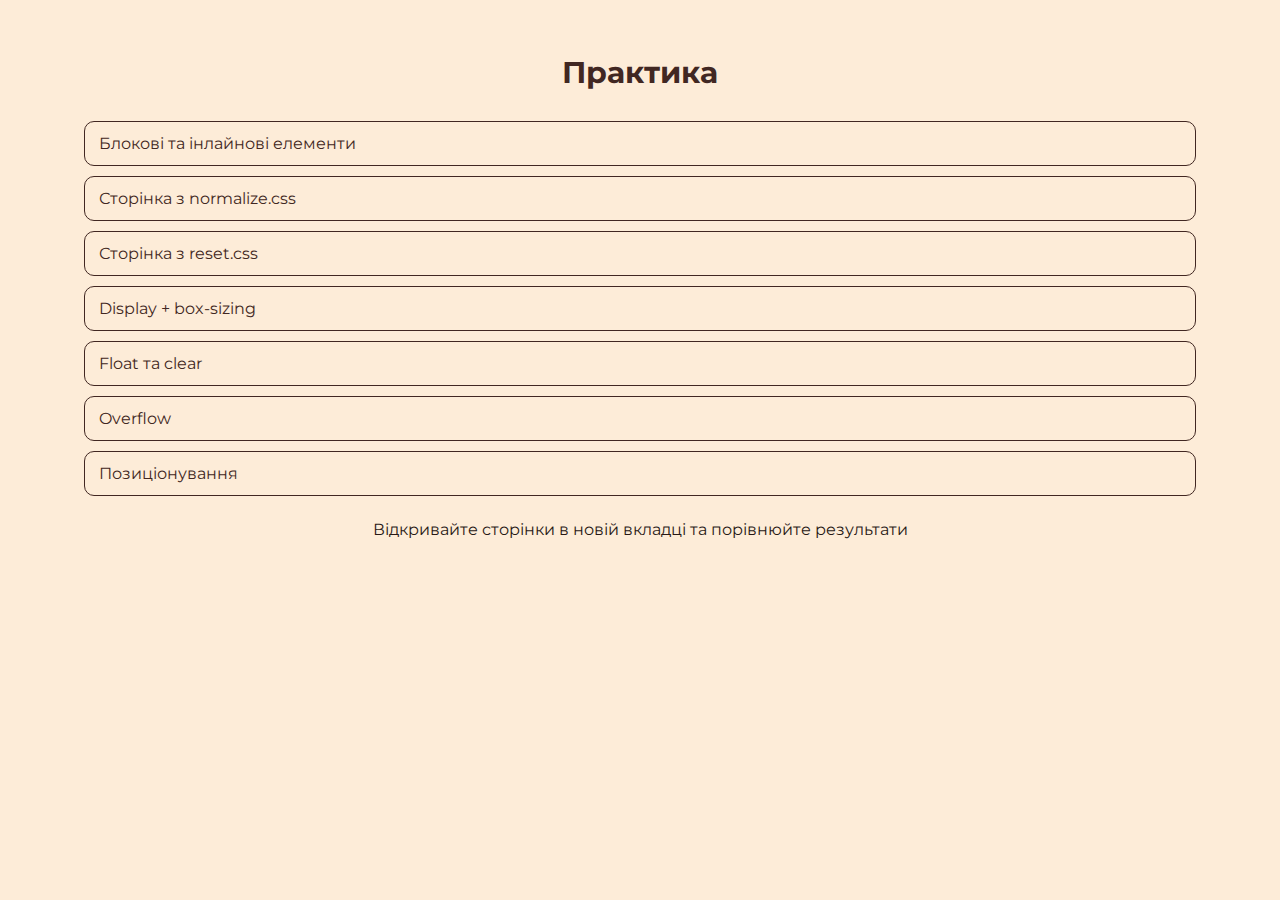
<file: index.html>
<!DOCTYPE html>
<html lang="uk">

<head>
  <meta charset="UTF-8">
  <meta name="viewport" content="width=device-width, initial-scale=1.0">
  <title>Блоки, потоки, позиціонування</title>
  <link rel="preconnect" href="https://fonts.googleapis.com">
  <link rel="preconnect" href="https://fonts.gstatic.com" crossorigin>
  <link
    href="https://fonts.googleapis.com/css2?family=Montserrat:ital,wght@0,100..900;1,100..900&family=Raleway:ital,wght@0,100..900;1,100..900&display=swap"
    rel="stylesheet">
  <link rel="stylesheet" href="./css/styles.css">
</head>

<body>
  <section class="container">
    <h1 class="hero-title">Практика</h1>
    <ul class="hero-list">
      <li class="hero-items"><a class="hero-link" href="blocks-inline.html">Блокові та інлайнові елементи</a></li>
      <li class="hero-items"><a class="hero-link" href="normalize.html">Сторінка з normalize.css</a></li>
      <li class="hero-items"><a class="hero-link" href="reset.html">Сторінка з reset.css</a></li>
      <li class="hero-items"><a class="hero-link" href="display-boxsizing.html">Display + box-sizing</a></li>
      <li class="hero-items"><a class="hero-link" href="float-clear.html">Float та clear</a></li>
      <li class="hero-items"><a class="hero-link" href="overflow.html">Overflow</a></li>
      <li class="hero-items"><a class="hero-link" href="positioning.html">Позиціонування</a></li>
    </ul>
    <footer class="hero-footer">Відкривайте сторінки в новій вкладці та порівнюйте результати</footer>
  </section>
</body>

</html>
</file>
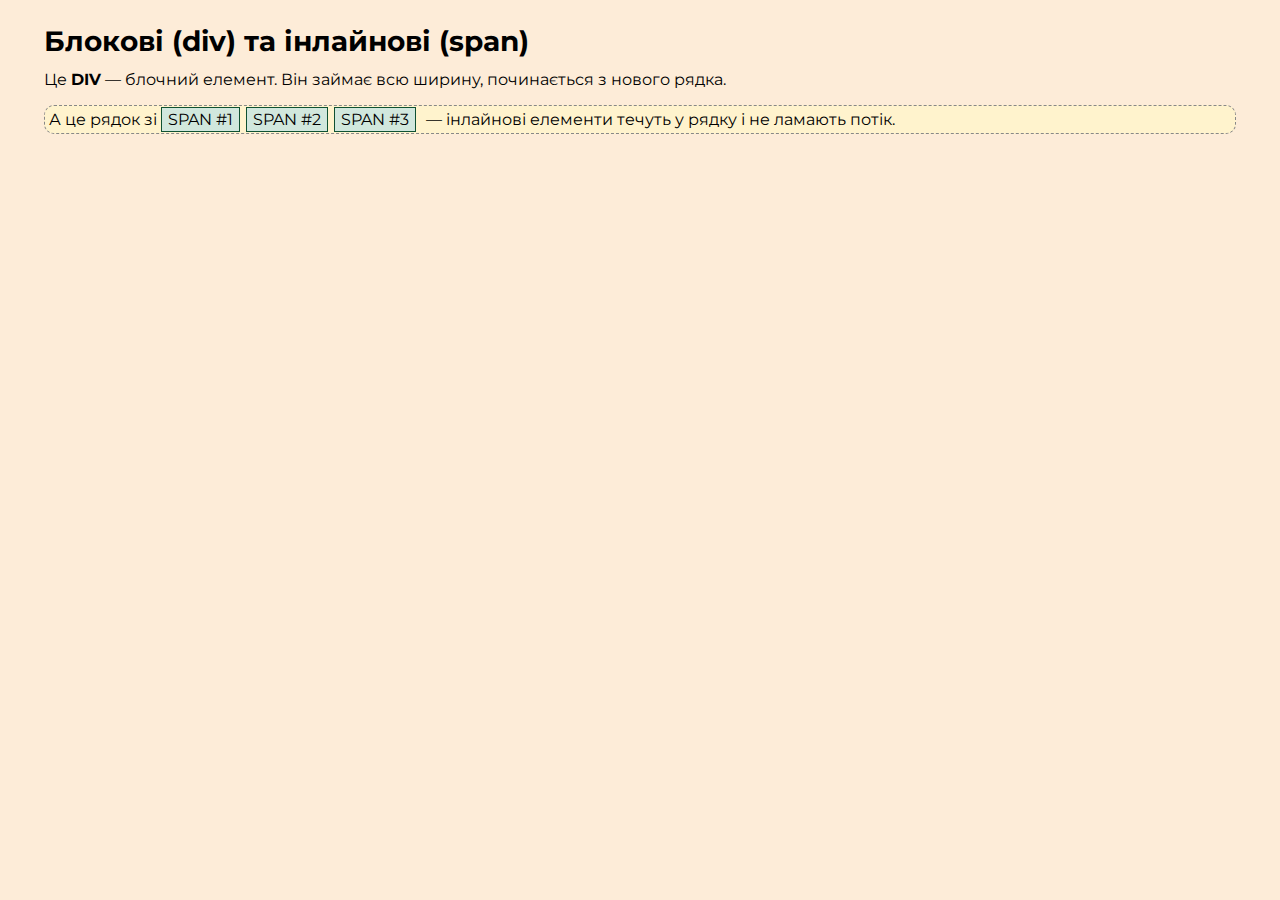
<file: blocks-inline.html>
<!DOCTYPE html>
<html lang="uk">

<head>
  <meta charset="UTF-8">
  <meta name="viewport" content="width=device-width,initial-scale=1">
  <title>Блокові та інлайнові</title>
  <link rel="preconnect" href="https://fonts.googleapis.com">
  <link rel="preconnect" href="https://fonts.gstatic.com" crossorigin>
  <link
    href="https://fonts.googleapis.com/css2?family=Montserrat:ital,wght@0,100..900;1,100..900&family=Raleway:ital,wght@0,100..900;1,100..900&display=swap"
    rel="stylesheet">
  <link rel="stylesheet" href="./css/styles.css">
</head>

<body>
  <div class="container">
    <h1>Блокові (div) та інлайнові (span)</h1>
    <div class="box">Це <b>DIV</b> — блочний елемент. Він займає всю ширину, починається з нового рядка.</div>
    <p class="inline-demo">
      А це рядок зі <span>SPAN #1</span><span>SPAN #2</span><span>SPAN #3</span> —
      інлайнові елементи течуть у рядку і не ламають потік.
    </p>
  </div>
</body>

</html>
</file>
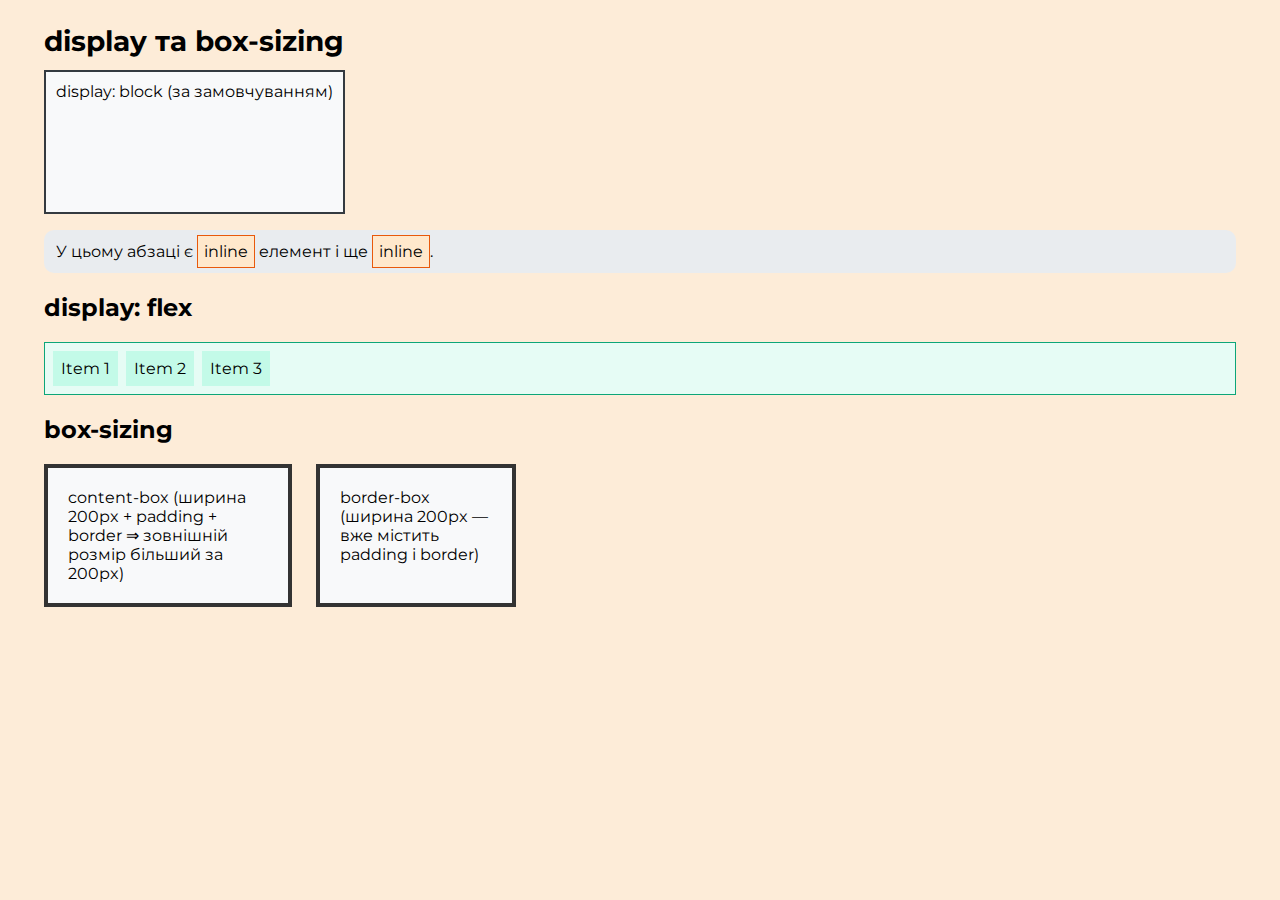
<file: display-boxsizing.html>
<!DOCTYPE html>
<html lang="uk">

<head>
  <meta charset="UTF-8">
  <meta name="viewport" content="width=device-width,initial-scale=1">
  <title>display та box-sizing</title>
  <link rel="preconnect" href="https://fonts.googleapis.com">
  <link rel="preconnect" href="https://fonts.gstatic.com" crossorigin>
  <link
    href="https://fonts.googleapis.com/css2?family=Montserrat:ital,wght@0,100..900;1,100..900&family=Raleway:ital,wght@0,100..900;1,100..900&display=swap"
    rel="stylesheet">
  <link rel="stylesheet" href="./css/styles.css">
</head>

<body>
  <div class="container">
    <h1>display та box-sizing</h1>

    <div class="row">
      <div class="b">display: block (за замовчуванням)</div>
    </div>
    <p>У цьому абзаці є <span class="i">inline</span> елемент і ще <span class="i">inline</span>.</p>

    <h2>display: flex</h2>
    <div class="fl">
      <div>Item 1</div>
      <div>Item 2</div>
      <div>Item 3</div>
    </div>

    <h2>box-sizing</h2>
    <div class="row">
      <div class="bx content">content-box (ширина 200px + padding + border ⇒ зовнішній розмір більший за 200px)</div>
      <div class="bx border">border-box (ширина 200px — вже містить padding і border)</div>
    </div>
  </div>
</body>

</html>
</file>
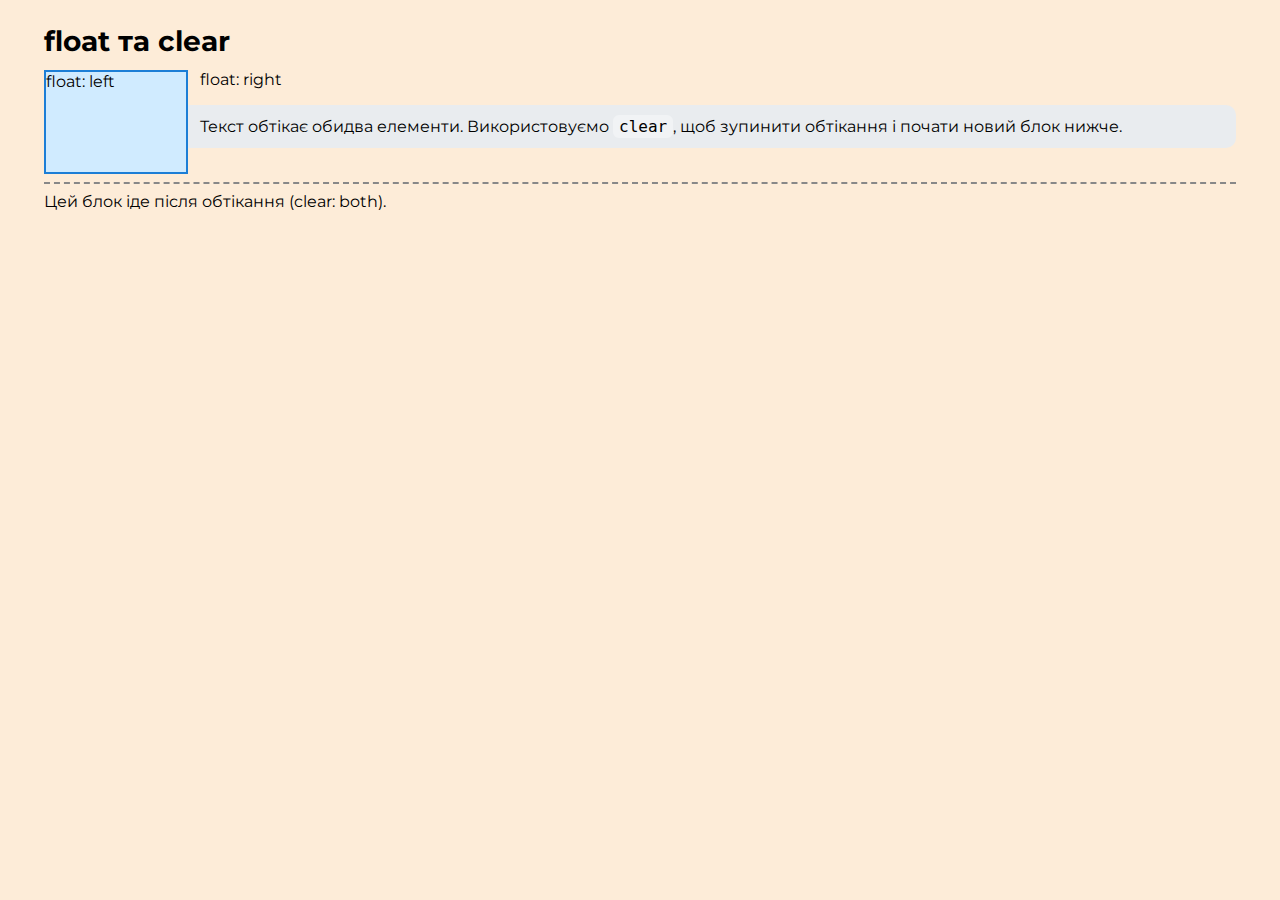
<file: float-clear.html>
<!DOCTYPE html>
<html lang="uk">

<head>
  <meta charset="UTF-8">
  <meta name="viewport" content="width=device-width,initial-scale=1">
  <title>float та clear</title>
  <link rel="preconnect" href="https://fonts.googleapis.com">
  <link rel="preconnect" href="https://fonts.gstatic.com" crossorigin>
  <link
    href="https://fonts.googleapis.com/css2?family=Montserrat:ital,wght@0,100..900;1,100..900&family=Raleway:ital,wght@0,100..900;1,100..900&display=swap"
    rel="stylesheet">
  <link rel="stylesheet" href="./css/styles.css">
</head>

<body>
  <div class="container">
    <h1>float та clear</h1>
    <div class="img">float: left</div>
    <div class="box">float: right</div>
    <p>Текст обтікає обидва елементи. Використовуємо <code>clear</code>, щоб зупинити обтікання і почати новий блок
      нижче.
    </p>
    <div class="clear">Цей блок іде після обтікання (clear: both).</div>
  </div>
</body>

</html>
</file>
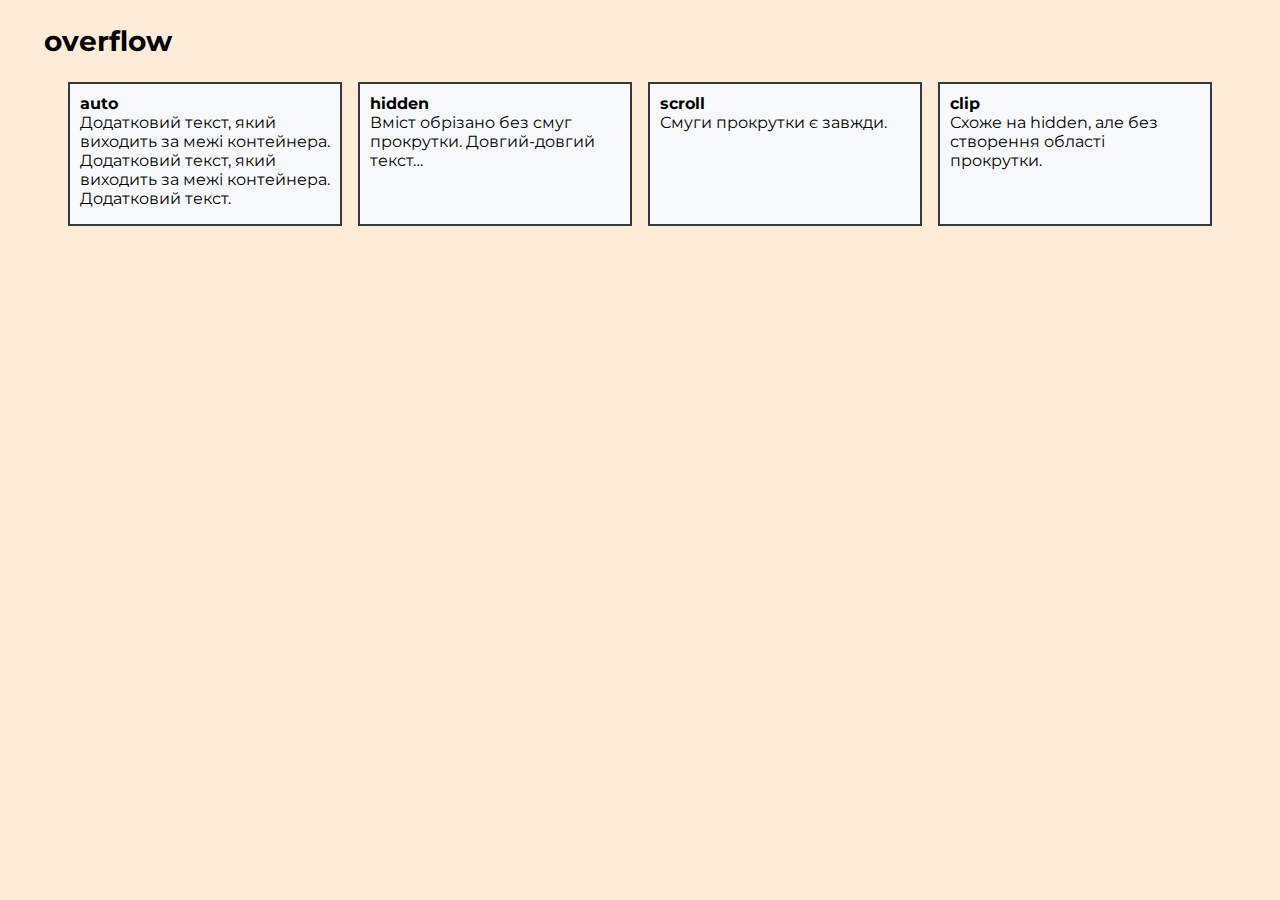
<file: overflow.html>
<!DOCTYPE html>
<html lang="uk">

<head>
  <meta charset="UTF-8">
  <meta name="viewport" content="width=device-width,initial-scale=1">
  <title>overflow</title>
  <link rel="preconnect" href="https://fonts.googleapis.com">
  <link rel="preconnect" href="https://fonts.gstatic.com" crossorigin>
  <link
    href="https://fonts.googleapis.com/css2?family=Montserrat:ital,wght@0,100..900;1,100..900&family=Raleway:ital,wght@0,100..900;1,100..900&display=swap"
    rel="stylesheet">
  <link rel="stylesheet" href="./css/styles.css">
</head>

<body>
  <div class="container">
    <h1>overflow</h1>
    <div class="wrap">
      <div class="b auto"><b>auto</b><br>Додатковий текст, який виходить за межі контейнера. Додатковий текст, який
        виходить за межі контейнера. Додатковий текст.</div>
      <div class="b hidden"><b>hidden</b><br>Вміст обрізано без смуг прокрутки. Довгий-довгий текст…</div>
      <div class="b scroll"><b>scroll</b><br>Смуги прокрутки є завжди.</div>
      <div class="b clip"><b>clip</b><br>Схоже на hidden, але без створення області прокрутки.</div>
    </div>
  </div>
</body>

</html>
</file>
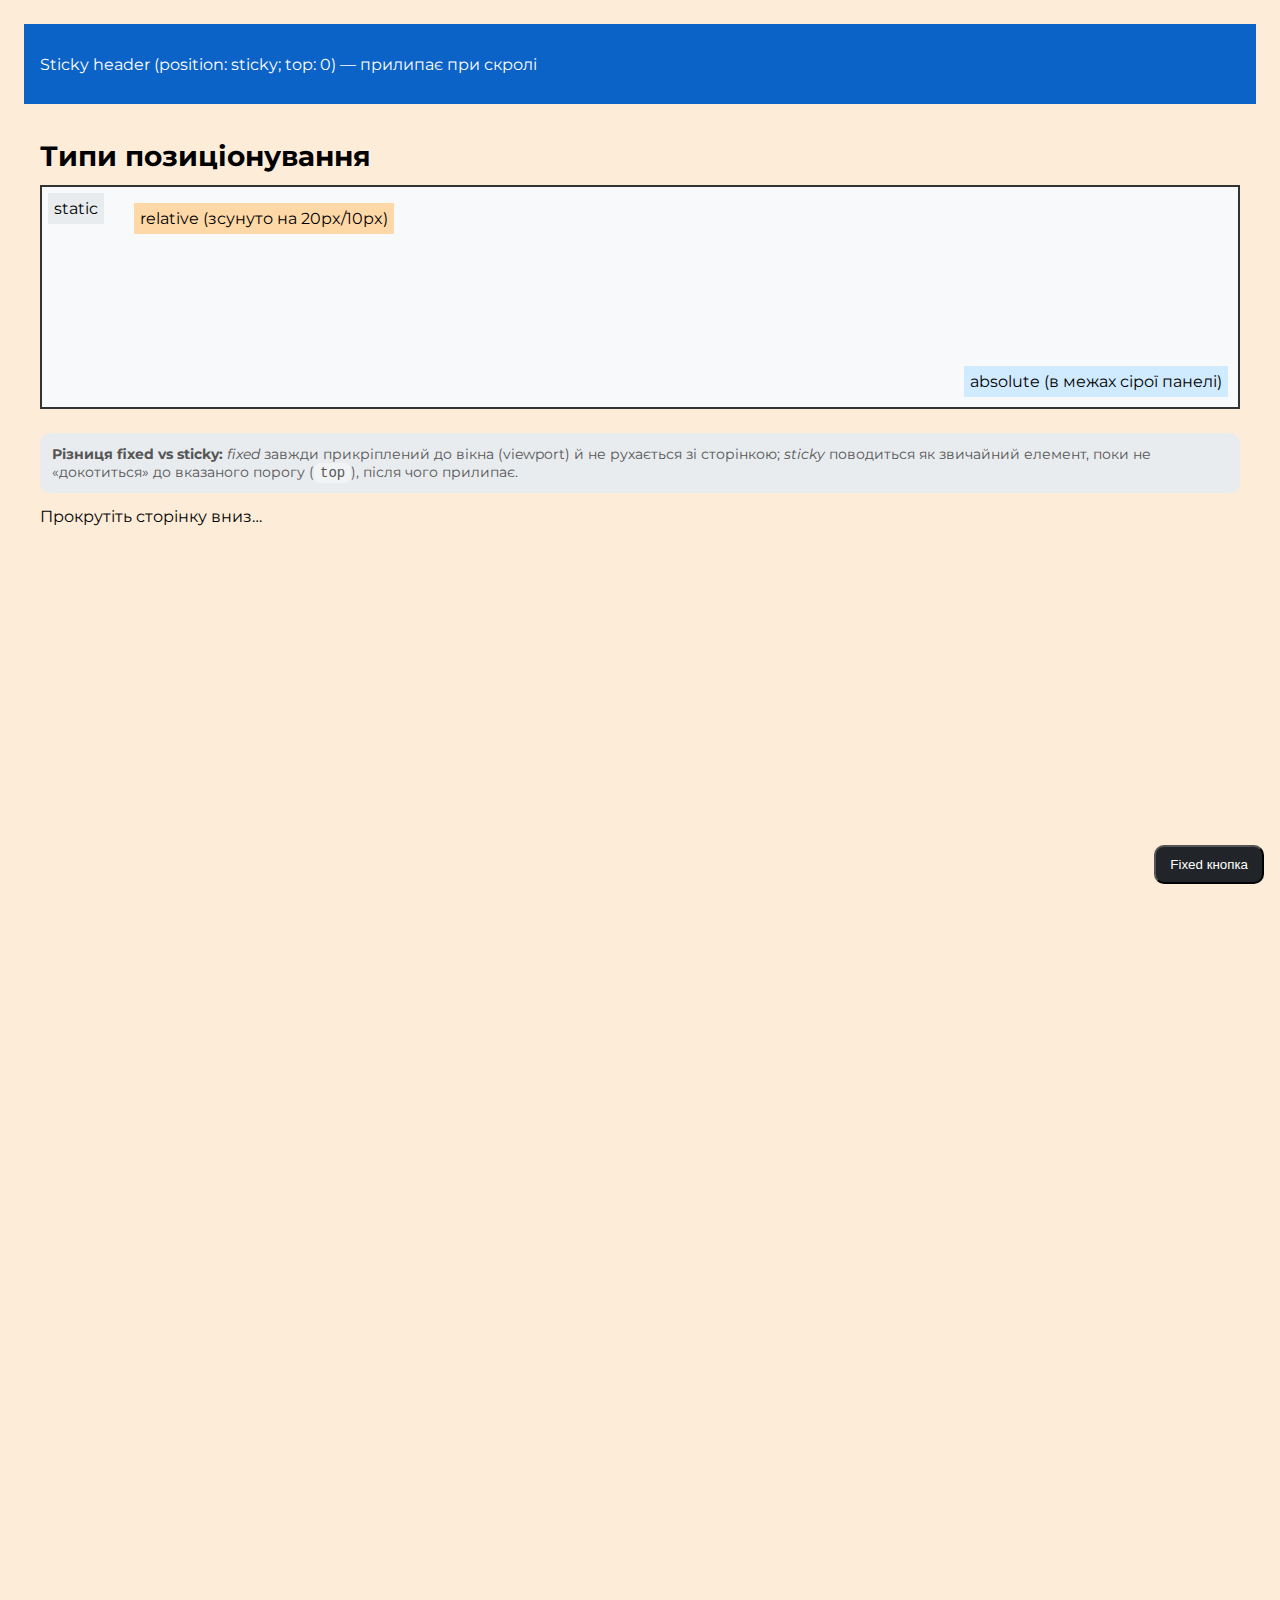
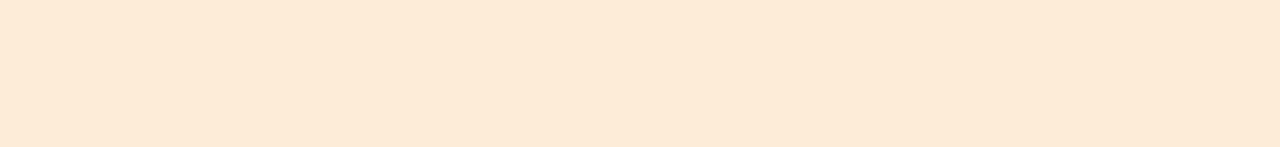
<file: positioning.html>
<!DOCTYPE html>
<html lang="uk">

<head>
  <meta charset="UTF-8">
  <meta name="viewport" content="width=device-width,initial-scale=1">
  <title>Позиціонування</title>
  <link rel="preconnect" href="https://fonts.googleapis.com">
  <link rel="preconnect" href="https://fonts.gstatic.com" crossorigin>
  <link
    href="https://fonts.googleapis.com/css2?family=Montserrat:ital,wght@0,100..900;1,100..900&family=Raleway:ital,wght@0,100..900;1,100..900&display=swap"
    rel="stylesheet">
  <link rel="stylesheet" href="./css/styles.css">
</head>

<body>
  <header class="header">Sticky header (position: sticky; top: 0) — прилипає при скролі</header>
  <main>
    <h1>Типи позиціонування</h1>

    <div class="panel">
      <span class="s">static</span>
      <span class="r">relative (зсунуто на 20px/10px)</span>
      <span class="a">absolute (в межах сірої панелі)</span>
    </div>

    <p class="note"><b>Різниця fixed vs sticky:</b> <i>fixed</i> завжди прикріплений до вікна (viewport) й не рухається
      зі сторінкою;
      <i>sticky</i> поводиться як звичайний елемент, поки не «докотиться» до вказаного порогу (<code>top</code>), після
      чого прилипає.
    </p>

    <div class="spacer">Прокрутіть сторінку вниз…</div>
  </main>

  <button class="f">Fixed кнопка</button>
</body>

</html>
</file>
<file: css/styles.css>
* ul,
li,
a {
  margin: 0;
  padding: 0;
}

/*---------html.page---------------*/

body {
  font-family: Montserrat, sans-serif;
  font-size: 16px;
  margin: 24px;
  background: #FDECD8;
}

.container {
  width: min(100% - 40px, 1340px);
  margin-inline: auto;
}

.hero-title {
  margin: 0;
  padding: 30px;
  font-size: 30px;
  text-align: center;
  color: #412722;
}

.hero-list {
  display: grid;
  gap: 10px;
  margin-left: 40px;
  margin-right: 40px;
  list-style: none;
}

.hero-link {
  display: block;
  padding: 12px 14px;
  border: 1px solid #412722;
  border-radius: 10px;
  text-decoration: none;
  color: #412722;
}

.hero-link:hover {
  background-color: #F8EBB4;
  color: #281815;
}

.hero-footer {
  margin-top: 24px;
  color: #281815;
  text-align: center;
}

/*--------------------blocks-inline-----------------*/

.box-inline {
  border: 2px solid #222;
  padding: 12px;
  margin-bottom: 14px;
  background: #f5f7fb;
}

.inline-demo {
  border: 1px dashed #888;
  background: #fff3cd;
  padding: 4px;
}

.inline-demo span {
  background: #d1e7dd;
  border: 1px solid #0f5132;
  padding: 2px 6px;
  margin-right: 6px;
}

/*--------------------normalize.css----------------*/

.card {
  border: 1px solid #ddd;
  border-radius: 10px;
  padding: 16px;
  max-width: 620px;
}

code {
  background: #f1f3f5;
  padding: 2px 6px;
  border-radius: 6px;
}

/*-------------------reset.css----------------*/

.wrap {
  margin: 24px;
}

h1 {
  font-size: 28px;
  margin-bottom: 12px;
}

p {
  background: #e9ecef;
  padding: 12px;
  border-radius: 10px;
}

/*------------------display та box-sizing----------------*/

.row {
  display: flex;
  gap: 12px;
  margin-bottom: 16px;
}

.b {
  background: #e7f1ff;
  border: 2px solid #0b62c7;
  padding: 12px;
}

.i {
  display: inline;
  background: #ffe8cc;
  border: 1px solid #e8590c;
  padding: 6px;
}

.fl {
  display: flex;
  gap: 8px;
  background: #e6fcf5;
  border: 1px solid #0ca678;
  padding: 8px;
}

.fl>div {
  background: #c3fae8;
  padding: 8px;
}

.bx {
  width: 200px;
  padding: 20px;
  border: 4px solid #333;
  background: #f8f9fa;
  margin-right: 12px;
}

.content {
  box-sizing: content-box;
}

.border {
  box-sizing: border-box;
}

/*------------------float та clear----------------*/

.img {
  float: left;
  width: 140px;
  height: 100px;
  background: #d0ebff;
  border: 2px solid #1c7ed6;
  margin: 0 12px 8px 0;
}

.box-float {
  float: right;
  width: 120px;
  height: 100px;
  background: #ffe3e3;
  border: 2px solid #c92a2a;
  margin: 0 0 8px 12px;
}

.clear {
  clear: both;
  border-top: 2px dashed #888;
  margin-top: 12px;
  padding-top: 8px;
}

/*-----------------overflow----------------*/

.wrap {
  display: grid;
  grid-template-columns: repeat(auto-fit, minmax(220px, 1fr));
  gap: 16px
}

.b {
  height: 120px;
  border: 2px solid #343a40;
  padding: 10px;
  background: #f8f9fa;
}

.auto {
  overflow: auto;
}

.hidden {
  overflow: hidden;
}

.scroll {
  overflow: scroll;
}

.clip {
  overflow: clip;
}

/*-----------------positioning----------------*/

:root {
  --h: 80px;
}

.header {
  position: sticky;
  top: 0;
  height: var(--h);
  display: flex;
  align-items: center;
  gap: 12px;
  padding: 0 16px;
  background: #0b62c7;
  color: #fff;
  z-index: 10;
}

main {
  padding: 16px
}

.panel {
  position: relative;
  border: 2px solid #333;
  height: 220px;
  margin-bottom: 24px;
  background: #f8f9fa;
}

.s {
  position: static;
  background: #e9ecef;
  padding: 6px;
  margin: 6px;
  display: inline-block;
}

.r {
  position: relative;
  left: 20px;
  top: 10px;
  background: #ffd8a8;
  padding: 6px;
  display: inline-block;
}

.a {
  position: absolute;
  right: 10px;
  bottom: 10px;
  background: #d0ebff;
  padding: 6px;
}

.f {
  position: fixed;
  right: 16px;
  bottom: 16px;
  background: #212529;
  color: #fff;
  padding: 10px 14px;
  border-radius: 10px;
}

.spacer {
  height: 1200px;
}

.note {
  font-size: 14px;
  color: #555;
}
</file>
